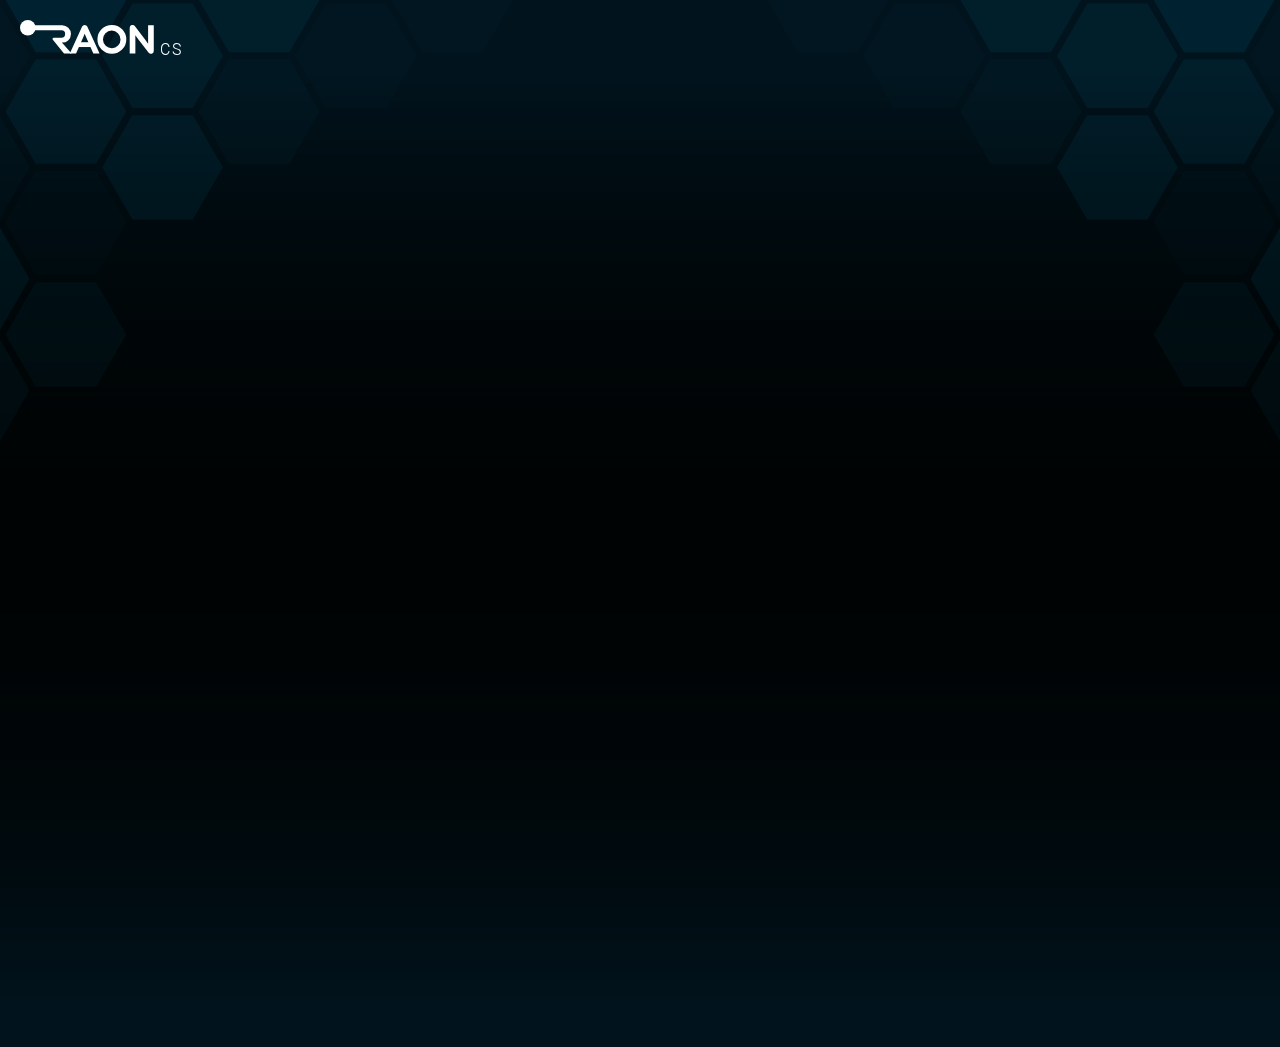
<file: index.html>
<!DOCTYPE html>
<html lang="en">
<link rel="icon" href="images/favicon.png">
<link rel="stylesheet" type="text/css" href="index.css">

<script src="config.js"></script>
<script src="influxDB.js"></script>
<script src="liveGraph.js"></script>

<script src="./script/moment.js"></script>
<script src="./script/chart.js@2.8.0"></script>
<script src="./script/chartjs-plugin-streaming.js"></script>

<body>
    <div style="margin:auto; position: relative; width:1920px; height:80px;">
        <div id="time-stamp"><span id="timestamp-date"></span><span id="timestamp-time"></span></div>
        <div id="raon-box">
            <svg>
                <circle class="raonLogo" cx="7.7854" cy="7.7854" r="7.7854" />
                <path class="raonLogo"
                    d="M275.5951,237.9206a14.4381,14.4381,0,1,0,14.2967,14.4365A14.3676,14.3676,0,0,0,275.5951,237.9206Zm0,23.2125a8.78,8.78,0,1,1,8.4931-8.776A8.6381,8.6381,0,0,1,275.5951,261.1331Z"
                    transform="translate(-183.5864 -232.9662)" />
                <rect class="raonLogo" x="56.9286" y="22.2218" width="14.5315" height="4.8127" />
                <path class="raonLogo"
                    d="M248.2542,246.69l-1.1207,2.8376-7.4978,16.9841h-6.2232l12.2847-26.9313a2.8321,2.8321,0,0,1,5.1564,0l12.2848,26.9313h-6.223l-7.498-16.9841-1.1208-2.8376Z"
                    transform="translate(-183.5864 -232.9662)" />
                <path class="raonLogo"
                    d="M298.3774,239.0425a2.8313,2.8313,0,0,0-5.0884,1.7091v25.76h5.6621V252.357l-.0282-4.2446h.0282l3.0654,4.2446,10.2483,13.3162a2.831,2.831,0,0,0,5.0882-1.7089v-25.76h-5.6621V252.357l.0282,4.2465h-.0282l-3.0654-4.2465Z"
                    transform="translate(-183.5864 -232.9662)" />
                <path class="raonLogo"
                    d="M222.4547,252.1667l5.0127,5.4524,7.65,8.8929h-7.5081l-11.1726-13.7666a1.2554,1.2554,0,0,1-.293-.8124,1.2734,1.2734,0,0,1,1.2739-1.2731h7.6439a3.68,3.68,0,1,0,0-7.36H191.3717a2.5479,2.5479,0,0,1,0-5.0957h34.2555a8.8478,8.8478,0,0,1,8.9178,8.7761,8.6837,8.6837,0,0,1-2.8308,6.4122,8.7967,8.7967,0,0,1-6.2992,2.15"
                    transform="translate(-183.5864 -232.9662)" />
            </svg>
        </div>
        <div id="accelerator-control">CS</div>

        <div id="system-info"></div>
        <div id="system-uptime"></div>
    </div>

    <div id="grid-container">
        <!-- CPU -->
        <div class="gridItem">
            <svg id="cpu-edgeBox" width="402" height="502" style="position: absolute; top:-1px; left:-1px;">
                <polyline class="boxEdgeStyle" points="10.5 0.5 0.5 0.5 0.5 10.5" />
                <polyline class="boxEdgeStyle" points="401.5 10.5 401.5 0.5 391.5 0.5" />
                <polyline class="boxEdgeStyle" points="391.5 501.5 401.5 501.5 401.5 491.5" />
                <polyline class="boxEdgeStyle" points="0.5 491.5 0.5 501.5 10.5 501.5" />
            </svg>
            <p class="gridItemTitle">CPU</p>
            <div id="cpu-value" class="doughnutChartText">0</div>
            <div id="cpu-core" class="doughnutChartTextUnder">0Core</div>

            <div class="doughnutContain">
                <svg width="200" height="200" style="fill:none">
                    <circle class="doughnutBackground" cx="93.5" cy="93.5" r="93" />
                    <circle class="doughnutChart" id="cpu-chart" cx="93.5" cy="93.5" r="93"
                        style="--doughuntColor:#00ace6;" />
                </svg>
            </div>

            <div class="liveChartContain">
                <canvas id="cpu-graph" style="width:400px; height:200px"></canvas>
            </div>
        </div>

        <!-- Memory -->
        <div class="gridItem">
            <svg id="memory-edgeBox" width="402" height="502" style="position: absolute; top:-1px; left:-1px;">
                <polyline class="boxEdgeStyle" points="10.5 0.5 0.5 0.5 0.5 10.5" />
                <polyline class="boxEdgeStyle" points="401.5 10.5 401.5 0.5 391.5 0.5" />
                <polyline class="boxEdgeStyle" points="391.5 501.5 401.5 501.5 401.5 491.5" />
                <polyline class="boxEdgeStyle" points="0.5 491.5 0.5 501.5 10.5 501.5" />
            </svg>
            <p class="gridItemTitle">Memory</p>
            <div id="memory-value" class="doughnutChartText">0</div>
            <div id="memory-total" class="doughnutChartTextUnder">0</div>

            <div class="doughnutContain">
                <svg width="200" height="200" style="fill:none">
                    <circle class="doughnutBackground" cx="93.5" cy="93.5" r="93" />
                    <circle class="doughnutChart" id="memory-chart" cx="93.5" cy="93.5" r="93"
                        style="--doughuntColor:#E4007F;" />
                </svg>
            </div>

            <div class="liveChartContain">
                <canvas id="memory-graph" style="width:400px; height:200px"></canvas>
            </div>
        </div>

        <!-- Disk -->
        <div class="gridItem">
            <svg id="disk-edgeBox" width="402" height="502" style="position: absolute; top:-1px; left:-1px;">
                <polyline class="boxEdgeStyle" points="10.5 0.5 0.5 0.5 0.5 10.5" />
                <polyline class="boxEdgeStyle" points="401.5 10.5 401.5 0.5 391.5 0.5" />
                <polyline class="boxEdgeStyle" points="391.5 501.5 401.5 501.5 401.5 491.5" />
                <polyline class="boxEdgeStyle" points="0.5 491.5 0.5 501.5 10.5 501.5" />
            </svg>
            <p class="gridItemTitle">Disk</p>
            <div id="disk-value" class="doughnutChartText">0</div>
            <div id="disk-total" class="doughnutChartTextUnder">0</div>

            <div class="doughnutContain">
                <svg width="200" height="200" style="fill:none">
                    <circle class="doughnutBackground" cx="93.5" cy="93.5" r="93" />
                    <circle class="doughnutChart" id="disk-chart" cx="93.5" cy="93.5" r="93"
                        style="--doughuntColor:#13AE67;" />
                </svg>
            </div>

            <div class="liveChartContain">
                <canvas id="disk-graph" style="width:400px; height:200px"></canvas>
            </div>
        </div>

        <!-- Network -->
        <div class="gridItem">
            <svg id="network-edgeBox" width="402" height="302" style="position: absolute; top:-1px; left:-1px;">
                <polyline class="boxEdgeStyle" points="10.5 0.5 0.5 0.5 0.5 10.5" />
                <polyline class="boxEdgeStyle" points="401.5 10.5 401.5 0.5 391.5 0.5" />
                <polyline class="boxEdgeStyle" points="391.5 301.5 401.5 301.5 401.5 291.5" />
                <polyline class="boxEdgeStyle" points="0.5 291.5 0.5 301.5 10.5 301.5" />
            </svg>
            <p class="gridItemTitle">Network</p>
            <svg id="send-arrow">
                <line class="st0" x1="10" y1="32" x2="10" y2="14.4"
                    style="fill:none; stroke:rgb(153, 102, 255); stroke-width:5px;" />
                <polygon points="20,17.3 10,0 0,17.3" style="fill:rgb(153, 102, 255)" />
            </svg>
            <svg id="receive-arrow">
                <line class="st0" x1="10" y1="0" x2="10" y2="17.6"
                    style="fill:none; stroke:rgb(255, 205, 86); stroke-width:5px;" />
                <polygon points="0,14.7 10,32 20,14.7" style="fill:rgb(255, 205, 86)" />
            </svg>

            <div id="network-send-value">0</div>
            <div id="network-receive-value">0</div>
        </div>

        <!-- Network Graph -->
        <div class="gridItem" style="grid-column: 2/4;">
            <svg id="network-graph-edgeBox" width="822" height="302" style="position: absolute; top:-1px; left:-1px;">
                <polyline class="boxEdgeStyle" points="10.5 0.5 0.5 0.5 0.5 10.5" />
                <polyline class="boxEdgeStyle" points="821.5 10.5 821.5 0.5 811.5 0.5" />
                <polyline class="boxEdgeStyle" points="811.5 301.5 821.5 301.5 821.5 291.5" />
                <polyline class="boxEdgeStyle" points="0.5 291.5 0.5 301.5 10.5 301.5" />
            </svg>
            <div class="networkChartContain">
                <canvas id="network-graph" style="width: 820px; height: 300px;"></canvas>
            </div>
        </div>
    </div>
</body>

<script>
    var systemIntervalId;
    var cpuIntervalId;
    var memroyIntervalId;
    var diskIntervalId;
    var networkIntervalId;
    var documentHidden = false;

    let serverAddr = SERVER_ADDR;
    let timestampURL = serverAddr + '/timestamp';

    // setInterval(function () {

    //     var xhttp = new XMLHttpRequest();
    //     xhttp.onreadystatechange = function () {
    //         if (this.readyState == 4 && this.status == 200) {

    //             let date = new Date(this.responseText);
    
    //             document.getElementById('timestamp-date').innerText = date.toLocaleDateString('en-CA');
    //             document.getElementById('timestamp-time').innerText = ' ' + date.toLocaleTimeString('en-GB');
    //         }
    //     };

    //     xhttp.open('GET', timestampURL, true);
    //     xhttp.send();

    // }, 1000);

    window.onload = function () {

        document.getElementById('system-info').innerText = SERVER_NAME + ' ' + SERVICE_NAME;

        var cpuChartID = document.getElementById('cpu-chart');
        cpuChartID.style.strokeDashoffset = '585';

        var memoryChartID = document.getElementById('memory-chart');
        memoryChartID.style.strokeDashoffset = '585';

        var memoryChartID = document.getElementById('disk-chart');
        memoryChartID.style.strokeDashoffset = '585';

        monitoringSystem();
        monitoringCPU();
        monitoringMemory();
        monitoringDisk();
        monitoringNetwork();

        var cpuGraphContect = document.getElementById('cpu-graph').getContext('2d');
        window.cpuGraph = new Chart(cpuGraphContect, cpuChartConfig);

        var memoryGraphContect = document.getElementById('memory-graph').getContext('2d');
        window.memoryGraph = new Chart(memoryGraphContect, memoryChartConfig);

        var diskGraphContect = document.getElementById('disk-graph').getContext('2d');
        window.diskGraph = new Chart(diskGraphContect, diskChartConfig);

        var networkGraphContect = document.getElementById('network-graph').getContext('2d');
        window.networkGraph = new Chart(networkGraphContect, networkChartConfig);

        systemIntervalId = setInterval(monitoringSystem, 60000);
        cpuIntervalId = setInterval(monitoringCPU, 5000);
        memroyIntervalId = setInterval(monitoringMemory, 10000);
        diskIntervalId = setInterval(monitoringDisk, 60000);
        networkIntervalId = setInterval(monitoringNetwork, 5000);
    }

    document.addEventListener('visibilitychange', function () {
        if (document.hidden) {
            documentHidden = true;
            console.log('hide');
        } else {
            documentHidden = false;
            console.log('view');
        }
    });
</script>

</html>
</file>
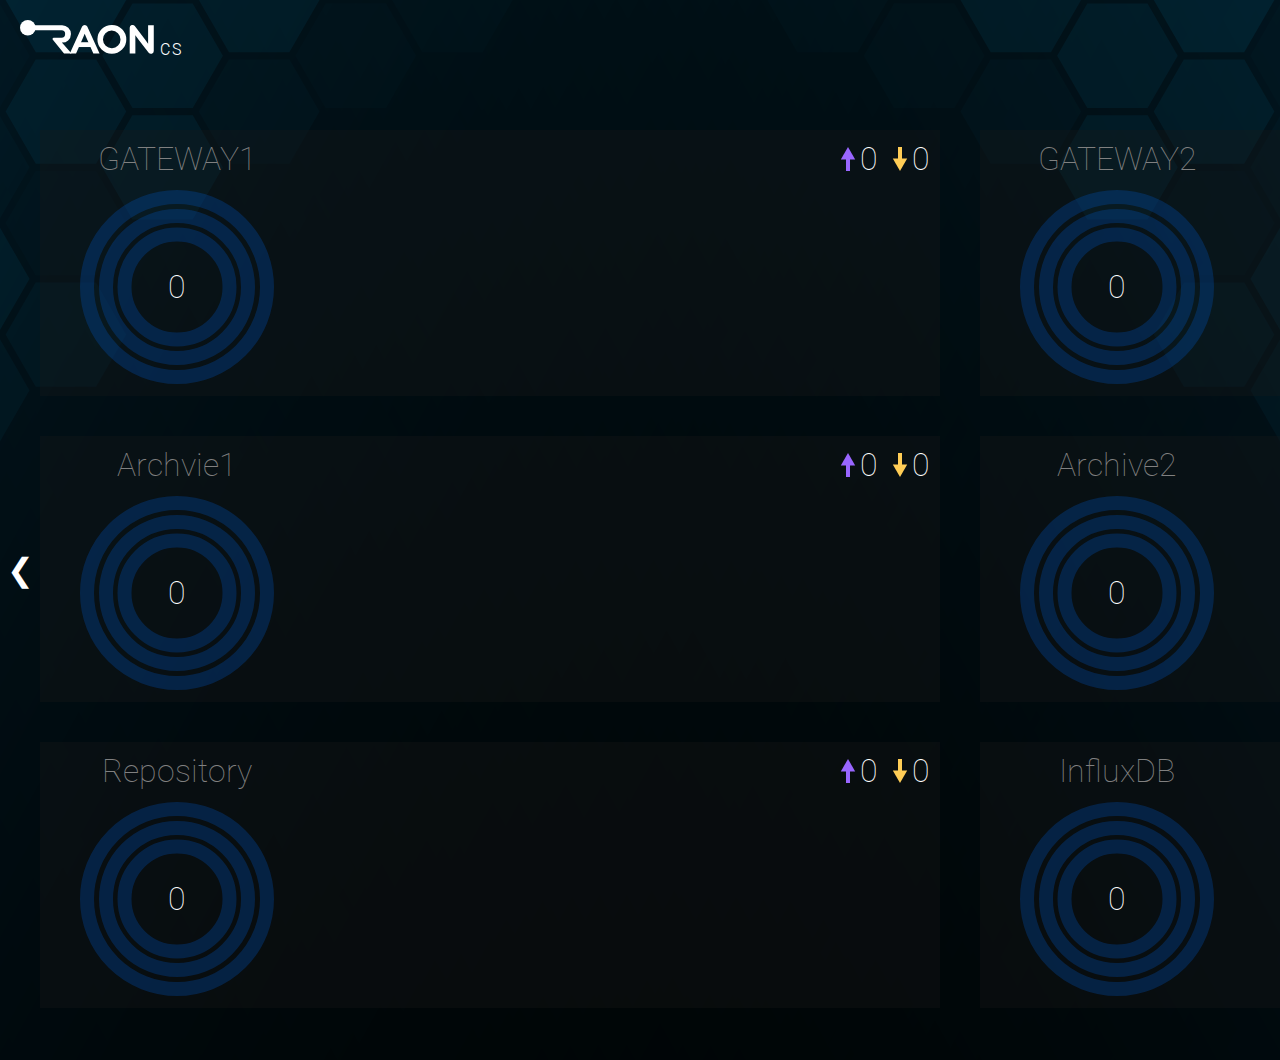
<file: integrated_web/index.html>
<!DOCTYPE html>
<html lang="en">
<link rel="icon" href="images/favicon.png">
<link rel="stylesheet" type="text/css" href="index.css">

<script src="config.js"></script>
<script src="page.js"></script>
<script src="influxDB.js"></script>
<script src="liveGraph.js"></script>

<script src="./script/moment.js"></script>
<script src="./script/chart.js@2.8.0"></script>
<script src="./script/chartjs-plugin-streaming.js"></script>

<body>
    <div style="margin:auto; position: relative; width:1920px; height:80px;">
        <div id="time-stamp"><span id="timestamp-date"></span><span id="timestamp-time"></span></div>
        <div id="raon-box">
            <svg>
                <circle class="raonLogo" cx="7.7854" cy="7.7854" r="7.7854" />
                <path class="raonLogo"
                    d="M275.5951,237.9206a14.4381,14.4381,0,1,0,14.2967,14.4365A14.3676,14.3676,0,0,0,275.5951,237.9206Zm0,23.2125a8.78,8.78,0,1,1,8.4931-8.776A8.6381,8.6381,0,0,1,275.5951,261.1331Z"
                    transform="translate(-183.5864 -232.9662)" />
                <rect class="raonLogo" x="56.9286" y="22.2218" width="14.5315" height="4.8127" />
                <path class="raonLogo"
                    d="M248.2542,246.69l-1.1207,2.8376-7.4978,16.9841h-6.2232l12.2847-26.9313a2.8321,2.8321,0,0,1,5.1564,0l12.2848,26.9313h-6.223l-7.498-16.9841-1.1208-2.8376Z"
                    transform="translate(-183.5864 -232.9662)" />
                <path class="raonLogo"
                    d="M298.3774,239.0425a2.8313,2.8313,0,0,0-5.0884,1.7091v25.76h5.6621V252.357l-.0282-4.2446h.0282l3.0654,4.2446,10.2483,13.3162a2.831,2.831,0,0,0,5.0882-1.7089v-25.76h-5.6621V252.357l.0282,4.2465h-.0282l-3.0654-4.2465Z"
                    transform="translate(-183.5864 -232.9662)" />
                <path class="raonLogo"
                    d="M222.4547,252.1667l5.0127,5.4524,7.65,8.8929h-7.5081l-11.1726-13.7666a1.2554,1.2554,0,0,1-.293-.8124,1.2734,1.2734,0,0,1,1.2739-1.2731h7.6439a3.68,3.68,0,1,0,0-7.36H191.3717a2.5479,2.5479,0,0,1,0-5.0957h34.2555a8.8478,8.8478,0,0,1,8.9178,8.7761,8.6837,8.6837,0,0,1-2.8308,6.4122,8.7967,8.7967,0,0,1-6.2992,2.15"
                    transform="translate(-183.5864 -232.9662)" />
            </svg>
        </div>
        <div id="accelerator-control">CS</div>
    </div>


    <div class="body-box">
        <button class="slide-button" onclick="changePage(-1)">&#10094;</button>

        <div class="slide-box">
            <!-- Page 1 -->
            <div class="slide-page" style="display: block;">
                <div class="slide-page-title"></div>
                <div class="gridContainer">
                </div>
            </div>
            <!-- Page 2 -->
            <div class="slide-page" style="display: none;">
                <div class="slide-page-title"></div>
                <div class="gridContainer">
                </div>
            </div>
        </div>

        <button class="slide-button" onclick="changePage(1)">&#10095;</button>

    </div>
</body>

<script>
    window.onload = function () {

        // addMonitoring('System Name', 'Buck Name')
        // Page 1 
        addMonitoring('GATEWAY1', 'SCL3_GATEWAY1');
        addMonitoring('GATEWAY2', 'SCL3_GATEWAY2');
        addMonitoring('Archvie1', 'AA1');
        addMonitoring('Archive2', 'AA2');
        addMonitoring('Repository', 'REPOSITORY');
        addMonitoring('InfluxDB', 'SWITCH');

        // Page 2
        addMonitoring('Backup1', 'CTRL_BACKUP1');
        addMonitoring('Backup2', 'CTRL_BACKUP2');
        addMonitoring('NAS', 'OPERATOR_NAS');

    }
    document.addEventListener('visibilitychange', function () {
        if (document.hidden) {
            documentHidden = true;
            console.log('hide');
        } else {
            documentHidden = false;
            console.log('view');
        }
    });
</script>

</html>
</file>
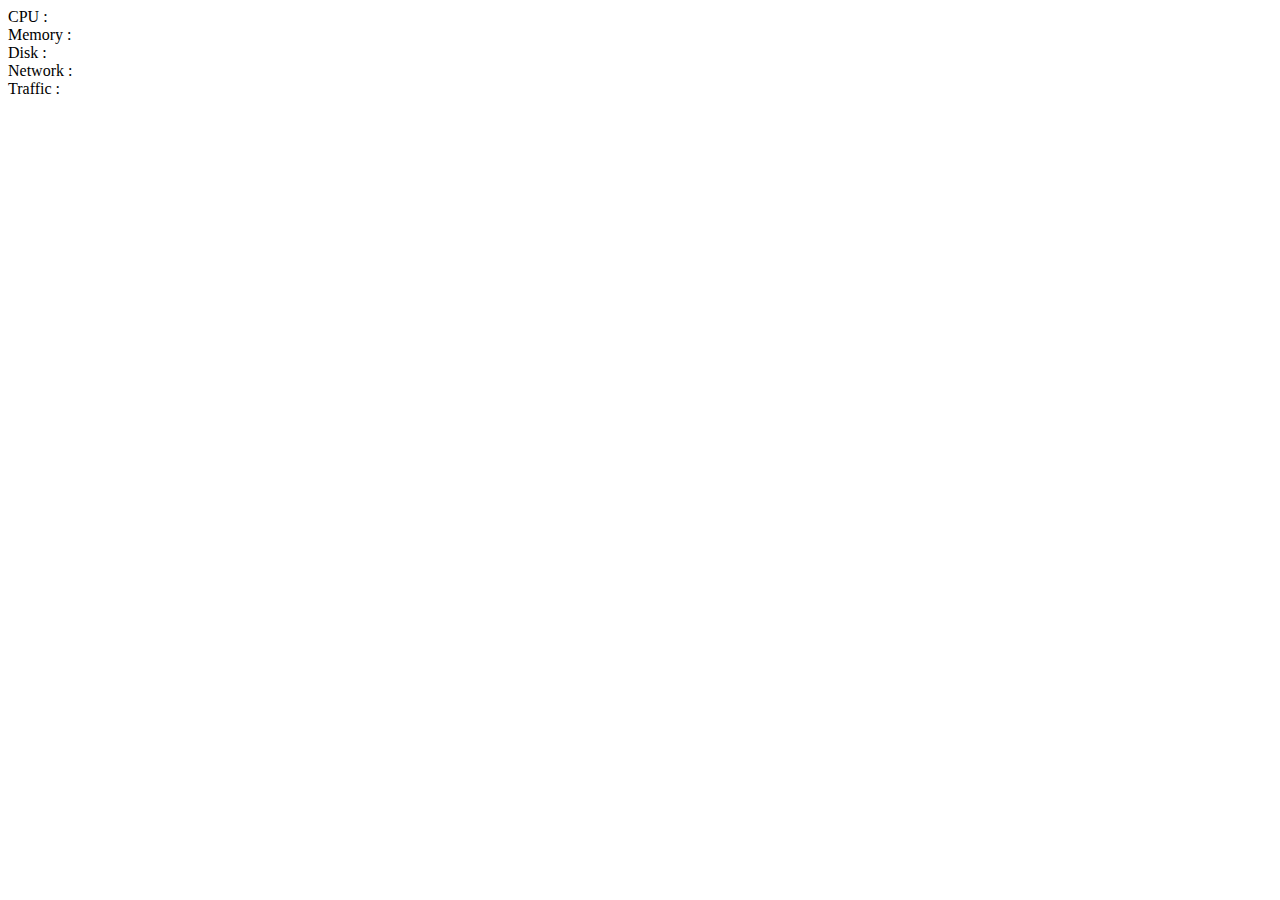
<file: test/index.html>
<!DOCTYPE html>
<html>
<div>CPU : <span id="cpu"></span></div>
<div>Memory : <span id="memory"></span></div>
<div>Disk : <span id="disk"></span></div>
<div>Network : <span id="network"></span></div>
<div>Traffic : <span id="traffic"></span></div>


<body>

</body>
<script>
    var influxDBToken = "6dXJhSSVJ-uQWlZ9qhsza_jW52IS5qe7s_BIxQqAw99FuqWOeR5lPJ4mjnIfgMxLfLGVVq69uH6_KU1EHzKsWw=="; //RAON
    // var influxDBToken = "6UyxcltMVociLrcCamGD1XzbfoQ5OSV4xjIU2waBfLM7fkfj6kRN0lNWIfgGl7PhXU5TfY33RvjgS0LaCWdfog=="; //HOME

    var date = new Date();
    var timezone = "+00:00";
    var isoTime = date.toISOString().replace('Z', timezone);

    var cpuQuery = 'from(bucket: "control") \
    |> range(start: -1m) \
    |> filter(fn: (r) => r["_measurement"] == "cpu") \
    |> filter(fn: (r) => r["_field"] == "usage_system" or r["_field"] == "usage_user") \
    |> filter(fn: (r) => r["cpu"] == "cpu-total") \
    |> last()';

    var memoryQuery = 'from(bucket: "control") \
    |> range(start: -1m) \
    |> filter(fn: (r) => r["_measurement"] == "mem") \
    |> filter(fn: (r) => r["_field"] == "used" or r["_field"] == "used_percent" or r["_field"] == "total") \
    |> last()';

    var diskQuery = 'from(bucket: "control") \
    |> range(start: -1m) \
    |> filter(fn: (r) => r["_measurement"] == "disk") \
    |> filter(fn: (r) => r["_field"] == "used_percent" or r["_field"] == "used" or r["_field"] == "total" ) \
    |> last()';

    var networkQuery = 'from(bucket: "control") \
    |> range(start: -10s) \
    |> filter(fn: (r) => r["_measurement"] == "net") \
    |> filter(fn: (r) => r["_field"] == "bytes_recv" or r["_field"] == "bytes_sent") \
    |> last()';

    var test = 'from(bucket: "control") \
    |> range(start: -10s) \
    |> filter(fn: (r) => r["_measurement"] == "net") \
    |> filter(fn: (r) => r["_field"] == "bytes_recv" or r["_field"] == "bytes_sent")';

    var queryData = {
        "cpu":
        {
            "dialect": {
                "annotations": [
                    "group"
                ],
                "commentPrefix": "#",
                "dateTimeFormat": "RFC3339",
                "delimiter": ",",
                "header": true
            },
            "now": isoTime,
            "params": {},
            "query": cpuQuery,
            "type": "flux"
        },
        "memory":
        {
            "dialect": {
                "annotations": [
                    "group"
                ],
                "commentPrefix": "#",
                "dateTimeFormat": "RFC3339",
                "delimiter": ",",
                "header": true
            },
            "now": isoTime,
            "params": {},
            "query": memoryQuery,
            "type": "flux"
        },
        "disk":
        {
            "dialect": {
                "annotations": [
                    "group"
                ],
                "commentPrefix": "#",
                "dateTimeFormat": "RFC3339",
                "delimiter": ",",
                "header": true
            },
            "now": isoTime,
            "params": {},
            "query": diskQuery,
            "type": "flux"
        },
        "network":
        {
            "dialect": {
                "annotations": [
                    "group"
                ],
                "commentPrefix": "#",
                "dateTimeFormat": "RFC3339",
                "delimiter": ",",
                "header": true
            },
            "now": isoTime,
            "params": {},
            "query": networkQuery,
            "type": "flux"
        }
    };

    setInterval(monitoringCPU, 2000);
    setInterval(monitoringMemory, 5000);
    setInterval(monitoringDisk, 5000);
    setInterval(monitoringNetwork, 1000);

    function monitoringCPU() {
        var xhttp = new XMLHttpRequest();
        xhttp.onreadystatechange = function () {
            if (this.readyState == 4 && this.status == 200) {

                // var jsonValue = JSON.parse(this.responseText);
                // console.log(this.responseText);
                var data = this.responseText.split(",");
                // console.log(dataArray);
                var cpuTotalPercent = parseFloat(data[26]) + parseFloat(data[36]);
                // console.log(cpuTotalPercent);
                document.getElementById('cpu').innerText = cpuTotalPercent.toFixed(1) + '%';
            }
        };

        xhttp.open('POST', 'http://192.168.60.123:8086/api/v2/query?org=raon', true);

        xhttp.setRequestHeader('Content-Type', 'application/json');
        xhttp.setRequestHeader("Authorization", "Token " + influxDBToken)
        xhttp.send(JSON.stringify(queryData.cpu));
        // xhttp.send(createBucket);
        let date = new Date();
        let isoTime = date.toISOString().replace('Z', timezone);
        queryData.cpu.now = isoTime;
    }

    function monitoringMemory() {
        var xhttp = new XMLHttpRequest();
        xhttp.onreadystatechange = function () {
            if (this.readyState == 4 && this.status == 200) {

                let data = this.responseText.split(",");
                
                let total = parseInt(data[24]);
                let used = parseInt(data[33]);
                let percent = parseFloat(data[60]);

                let unitDataTotal = changeUnit(total);
                let unitDataUsed = changeUnit(used);

                document.getElementById('memory').innerText = unitDataTotal.value.toFixed(1) + unitDataTotal.unit + ',' + unitDataUsed.value.toFixed(1) + unitDataUsed.unit + ',' + percent.toFixed(1) + '%';
            }

        };

        xhttp.open('POST', 'http://192.168.60.123:8086/api/v2/query?org=raon', true);

        xhttp.setRequestHeader('Content-Type', 'application/json');
        xhttp.setRequestHeader("Authorization", "Token " + influxDBToken)
        xhttp.send(JSON.stringify(queryData.memory));
        // xhttp.send(createBucket);
        let date = new Date();
        let isoTime = date.toISOString().replace('Z', timezone);
        queryData.memory.now = isoTime;
    }

    function monitoringDisk() {
        var xhttp = new XMLHttpRequest();
        xhttp.onreadystatechange = function () {
            if (this.readyState == 4 && this.status == 200) {

                let data = this.responseText.split(",");
                let total = parseInt(data[32]);
                let used = parseInt(data[45]);
                let percent = parseFloat(data[84]);

                let unitDataTotal = changeUnit(total);
                let unitDataUsed = changeUnit(used);

                document.getElementById('disk').innerText = unitDataTotal.value.toFixed(1) + unitDataTotal.unit + ',' + unitDataUsed.value.toFixed(1) + unitDataUsed.unit + ',' + percent.toFixed(1) + '%';
            }
        };

        xhttp.open('POST', 'http://192.168.60.123:8086/api/v2/query?org=raon', true);

        xhttp.setRequestHeader('Content-Type', 'application/json');
        xhttp.setRequestHeader("Authorization", "Token " + influxDBToken)
        xhttp.send(JSON.stringify(queryData.disk));
        // xhttp.send(createBucket);
        let date = new Date();
        let isoTime = date.toISOString().replace('Z', timezone);
        queryData.disk.now = isoTime;
    }

    var beforeReceiveData = 0;
    var beforeSendData = 0;

    function monitoringNetwork() {
        var xhttp = new XMLHttpRequest();
        xhttp.onreadystatechange = function () {
            if (this.readyState == 4 && this.status == 200) {

                let data = this.responseText.split(",");
                let receive = parseInt(data[26]);
                let send = parseInt(data[36]);

                let unitReceiveData = changeUnit(receive);
                let unitSendData = changeUnit(send);

                document.getElementById('network').innerText = unitReceiveData.value.toFixed(1) + unitReceiveData.unit + ',' + unitSendData.value.toFixed(1) + unitSendData.unit;

                let trafficReceive = receive - beforeReceiveData;
                let trafficSend = send - beforeSendData;

                let unitTrafficReceive = changeUnit(trafficReceive);
                let unitTrafficSend = changeUnit(trafficSend);

                document.getElementById('traffic').innerText = unitTrafficReceive.value.toFixed(1) + unitTrafficReceive.unit + '/s' + ',' + unitTrafficSend.value.toFixed(1) + unitTrafficSend.unit + '/s';

                beforeReceiveData = receive;
                beforeSendData = send;

            }
        };

        xhttp.open('POST', 'http://192.168.60.123:8086/api/v2/query?org=raon', true);

        xhttp.setRequestHeader('Content-Type', 'application/json');
        xhttp.setRequestHeader("Authorization", "Token " + influxDBToken) // RAON
        // xhttp.setRequestHeader("Authorization", "Token 6UyxcltMVociLrcCamGD1XzbfoQ5OSV4xjIU2waBfLM7fkfj6kRN0lNWIfgGl7PhXU5TfY33RvjgS0LaCWdfog==") // HOME
        xhttp.send(JSON.stringify(queryData.network));
        // xhttp.send(createBucket);
        let date = new Date();
        let isoTime = date.toISOString().replace('Z', timezone);
        queryData.network.now = isoTime;
    }

    // var testval = changeUnit(1234567891);
    // console.log(testval);

    function changeUnit(byteValue) {
        const KByte = 1000;
        const MByte = KByte * 1000;
        const GByte = MByte * 1000;
        const TByte = GByte * 1000;
        const PByte = TByte * 1000;

        let calValue = 0;
        let calUnit = 'B';

        if (byteValue / KByte < 1) {
            calValue = byteValue;
            calUnit = 'B';
        }
        else if (byteValue / MByte < 1) {
            calValue = byteValue / KByte;
            calUnit = 'KB';
        }
        else if (byteValue / GByte < 1) {
            calValue = byteValue / MByte;
            calUnit = 'MB';
        }
        else if (byteValue / TByte < 1) {
            calValue = byteValue / GByte;
            calUnit = 'GB';
        }
        else if (byteValue / PByte < 1) {
            calValue = byteValue / TByte;
            calUnit = 'TB';
        }
        else {
            calValue = byteValue / PByte;
            calUnit = 'PB';
        }

        return { value: calValue, unit: calUnit }
    }
</script>

</html>
</file>
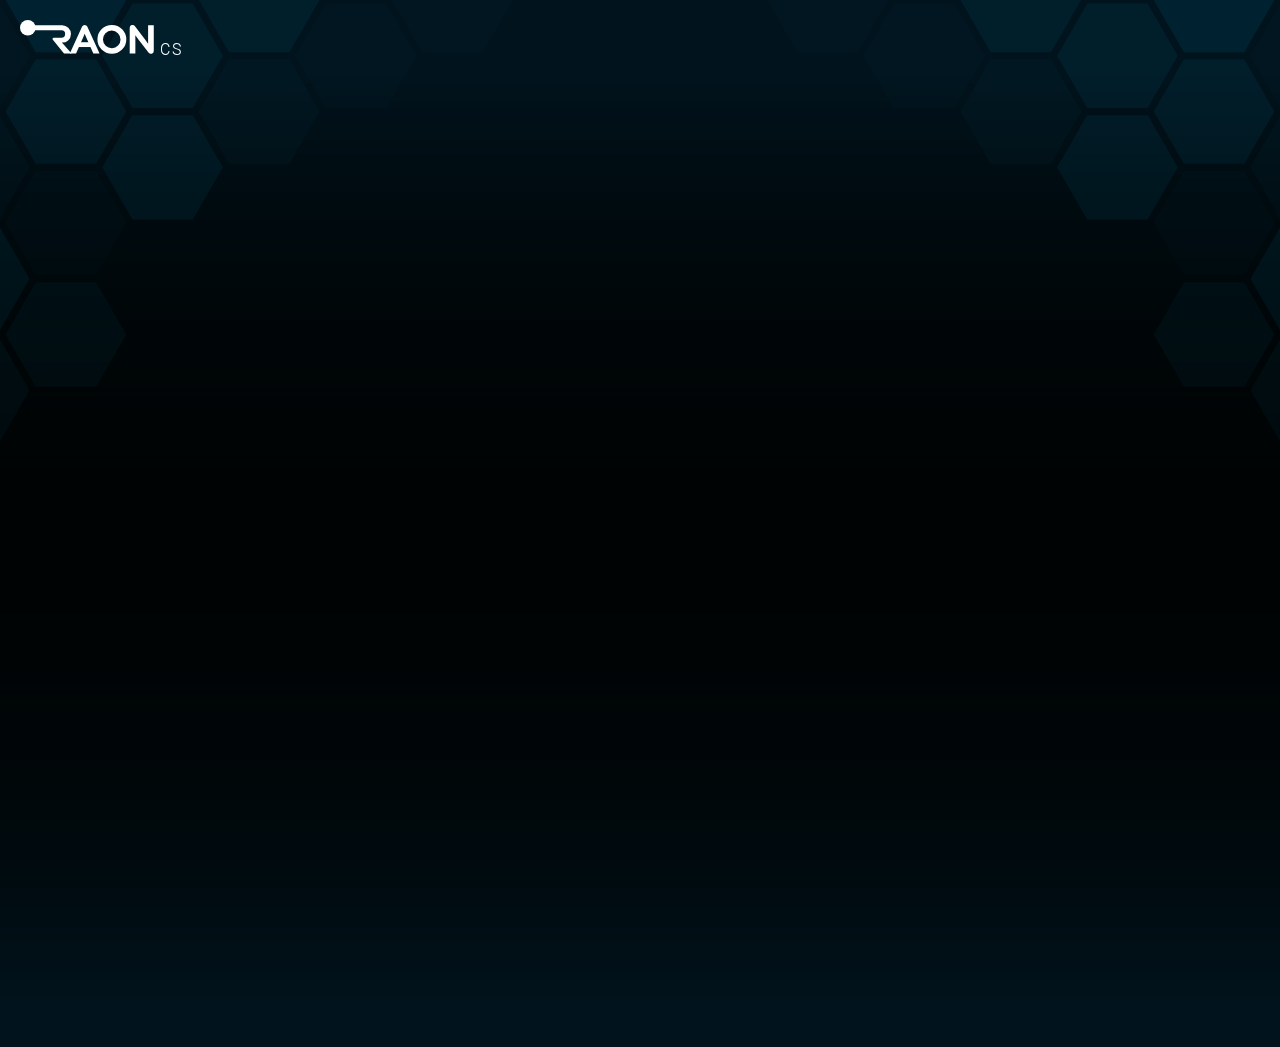
<file: rsmonitor_0.0.1-1_all/etc/rsmonitor/index.html>
<!DOCTYPE html>
<html lang="en">
<link rel="icon" href="images/favicon.png">
<link rel="stylesheet" type="text/css" href="index.css">

<script src="config.js"></script>
<script src="influxDB.js"></script>
<script src="liveGraph.js"></script>

<script src="./script/moment.js"></script>
<script src="./script/chart.js@2.8.0"></script>
<script src="./script/chartjs-plugin-streaming.js"></script>

<body>
    <div style="margin:auto; position: relative; width:1920px; height:80px;">
        <div id="time-stamp"><span id="timestamp-date"></span><span id="timestamp-time"></span></div>
        <div id="raon-box">
            <svg>
                <circle class="raonLogo" cx="7.7854" cy="7.7854" r="7.7854" />
                <path class="raonLogo"
                    d="M275.5951,237.9206a14.4381,14.4381,0,1,0,14.2967,14.4365A14.3676,14.3676,0,0,0,275.5951,237.9206Zm0,23.2125a8.78,8.78,0,1,1,8.4931-8.776A8.6381,8.6381,0,0,1,275.5951,261.1331Z"
                    transform="translate(-183.5864 -232.9662)" />
                <rect class="raonLogo" x="56.9286" y="22.2218" width="14.5315" height="4.8127" />
                <path class="raonLogo"
                    d="M248.2542,246.69l-1.1207,2.8376-7.4978,16.9841h-6.2232l12.2847-26.9313a2.8321,2.8321,0,0,1,5.1564,0l12.2848,26.9313h-6.223l-7.498-16.9841-1.1208-2.8376Z"
                    transform="translate(-183.5864 -232.9662)" />
                <path class="raonLogo"
                    d="M298.3774,239.0425a2.8313,2.8313,0,0,0-5.0884,1.7091v25.76h5.6621V252.357l-.0282-4.2446h.0282l3.0654,4.2446,10.2483,13.3162a2.831,2.831,0,0,0,5.0882-1.7089v-25.76h-5.6621V252.357l.0282,4.2465h-.0282l-3.0654-4.2465Z"
                    transform="translate(-183.5864 -232.9662)" />
                <path class="raonLogo"
                    d="M222.4547,252.1667l5.0127,5.4524,7.65,8.8929h-7.5081l-11.1726-13.7666a1.2554,1.2554,0,0,1-.293-.8124,1.2734,1.2734,0,0,1,1.2739-1.2731h7.6439a3.68,3.68,0,1,0,0-7.36H191.3717a2.5479,2.5479,0,0,1,0-5.0957h34.2555a8.8478,8.8478,0,0,1,8.9178,8.7761,8.6837,8.6837,0,0,1-2.8308,6.4122,8.7967,8.7967,0,0,1-6.2992,2.15"
                    transform="translate(-183.5864 -232.9662)" />
            </svg>
        </div>
        <div id="accelerator-control">CS</div>

        <div id="system-info"></div>
        <div id="system-uptime"></div>
    </div>

    <div id="grid-container">
        <!-- CPU -->
        <div class="gridItem">
            <svg id="cpu-edgeBox" width="402" height="502" style="position: absolute; top:-1px; left:-1px;">
                <polyline class="boxEdgeStyle" points="10.5 0.5 0.5 0.5 0.5 10.5" />
                <polyline class="boxEdgeStyle" points="401.5 10.5 401.5 0.5 391.5 0.5" />
                <polyline class="boxEdgeStyle" points="391.5 501.5 401.5 501.5 401.5 491.5" />
                <polyline class="boxEdgeStyle" points="0.5 491.5 0.5 501.5 10.5 501.5" />
            </svg>
            <p class="gridItemTitle">CPU</p>
            <div id="cpu-value" class="doughnutChartText">0</div>
            <div id="cpu-core" class="doughnutChartTextUnder">0Core</div>

            <div class="doughnutContain">
                <svg width="200" height="200" style="fill:none">
                    <circle class="doughnutBackground" cx="93.5" cy="93.5" r="93" />
                    <circle class="doughnutChart" id="cpu-chart" cx="93.5" cy="93.5" r="93"
                        style="--doughuntColor:#00ace6;" />
                </svg>
            </div>

            <div class="liveChartContain">
                <canvas id="cpu-graph" style="width:400px; height:200px"></canvas>
            </div>
        </div>

        <!-- Memory -->
        <div class="gridItem">
            <svg id="memory-edgeBox" width="402" height="502" style="position: absolute; top:-1px; left:-1px;">
                <polyline class="boxEdgeStyle" points="10.5 0.5 0.5 0.5 0.5 10.5" />
                <polyline class="boxEdgeStyle" points="401.5 10.5 401.5 0.5 391.5 0.5" />
                <polyline class="boxEdgeStyle" points="391.5 501.5 401.5 501.5 401.5 491.5" />
                <polyline class="boxEdgeStyle" points="0.5 491.5 0.5 501.5 10.5 501.5" />
            </svg>
            <p class="gridItemTitle">Memory</p>
            <div id="memory-value" class="doughnutChartText">0</div>
            <div id="memory-total" class="doughnutChartTextUnder">0</div>

            <div class="doughnutContain">
                <svg width="200" height="200" style="fill:none">
                    <circle class="doughnutBackground" cx="93.5" cy="93.5" r="93" />
                    <circle class="doughnutChart" id="memory-chart" cx="93.5" cy="93.5" r="93"
                        style="--doughuntColor:#E4007F;" />
                </svg>
            </div>

            <div class="liveChartContain">
                <canvas id="memory-graph" style="width:400px; height:200px"></canvas>
            </div>
        </div>

        <!-- Disk -->
        <div class="gridItem">
            <svg id="disk-edgeBox" width="402" height="502" style="position: absolute; top:-1px; left:-1px;">
                <polyline class="boxEdgeStyle" points="10.5 0.5 0.5 0.5 0.5 10.5" />
                <polyline class="boxEdgeStyle" points="401.5 10.5 401.5 0.5 391.5 0.5" />
                <polyline class="boxEdgeStyle" points="391.5 501.5 401.5 501.5 401.5 491.5" />
                <polyline class="boxEdgeStyle" points="0.5 491.5 0.5 501.5 10.5 501.5" />
            </svg>
            <p class="gridItemTitle">Disk</p>
            <div id="disk-value" class="doughnutChartText">0</div>
            <div id="disk-total" class="doughnutChartTextUnder">0</div>

            <div class="doughnutContain">
                <svg width="200" height="200" style="fill:none">
                    <circle class="doughnutBackground" cx="93.5" cy="93.5" r="93" />
                    <circle class="doughnutChart" id="disk-chart" cx="93.5" cy="93.5" r="93"
                        style="--doughuntColor:#13AE67;" />
                </svg>
            </div>

            <div class="liveChartContain">
                <canvas id="disk-graph" style="width:400px; height:200px"></canvas>
            </div>
        </div>

        <!-- Network -->
        <div class="gridItem">
            <svg id="network-edgeBox" width="402" height="302" style="position: absolute; top:-1px; left:-1px;">
                <polyline class="boxEdgeStyle" points="10.5 0.5 0.5 0.5 0.5 10.5" />
                <polyline class="boxEdgeStyle" points="401.5 10.5 401.5 0.5 391.5 0.5" />
                <polyline class="boxEdgeStyle" points="391.5 301.5 401.5 301.5 401.5 291.5" />
                <polyline class="boxEdgeStyle" points="0.5 291.5 0.5 301.5 10.5 301.5" />
            </svg>
            <p class="gridItemTitle">Network</p>
            <svg id="send-arrow">
                <line class="st0" x1="10" y1="32" x2="10" y2="14.4"
                    style="fill:none; stroke:rgb(153, 102, 255); stroke-width:5px;" />
                <polygon points="20,17.3 10,0 0,17.3" style="fill:rgb(153, 102, 255)" />
            </svg>
            <svg id="receive-arrow">
                <line class="st0" x1="10" y1="0" x2="10" y2="17.6"
                    style="fill:none; stroke:rgb(255, 205, 86); stroke-width:5px;" />
                <polygon points="0,14.7 10,32 20,14.7" style="fill:rgb(255, 205, 86)" />
            </svg>

            <div id="network-send-value">0</div>
            <div id="network-receive-value">0</div>
        </div>

        <!-- Network Graph -->
        <div class="gridItem" style="grid-column: 2/4;">
            <svg id="network-graph-edgeBox" width="822" height="302" style="position: absolute; top:-1px; left:-1px;">
                <polyline class="boxEdgeStyle" points="10.5 0.5 0.5 0.5 0.5 10.5" />
                <polyline class="boxEdgeStyle" points="821.5 10.5 821.5 0.5 811.5 0.5" />
                <polyline class="boxEdgeStyle" points="811.5 301.5 821.5 301.5 821.5 291.5" />
                <polyline class="boxEdgeStyle" points="0.5 291.5 0.5 301.5 10.5 301.5" />
            </svg>
            <div class="networkChartContain">
                <canvas id="network-graph" style="width: 820px; height: 300px;"></canvas>
            </div>
        </div>
    </div>
</body>

<script>
    var systemIntervalId;
    var cpuIntervalId;
    var memroyIntervalId;
    var diskIntervalId;
    var networkIntervalId;
    var documentHidden = false;

    let serverAddr = SERVER_ADDR;
    let timestampURL = serverAddr + '/timestamp';

    setInterval(function () {

        var xhttp = new XMLHttpRequest();
        xhttp.onreadystatechange = function () {
            if (this.readyState == 4 && this.status == 200) {

                let date = new Date(this.responseText);

                document.getElementById('timestamp-date').innerText = date.toLocaleDateString('en-CA');
                document.getElementById('timestamp-time').innerText = ' ' + date.toLocaleTimeString('en-GB');
            }
        };

        xhttp.open('GET', timestampURL, true);
        xhttp.send();

    }, 1000);

    window.onload = function () {
        document.getElementById('system-info').innerText = SERVER_NAME + ' ' + SERVICE_NAME;

        var cpuChartID = document.getElementById('cpu-chart');
        cpuChartID.style.strokeDashoffset = '585';

        var memoryChartID = document.getElementById('memory-chart');
        memoryChartID.style.strokeDashoffset = '585';

        var memoryChartID = document.getElementById('disk-chart');
        memoryChartID.style.strokeDashoffset = '585';

        monitoringSystem();
        monitoringCPU();
        monitoringMemory();
        monitoringDisk();
        monitoringNetwork();

        var cpuGraphContect = document.getElementById('cpu-graph').getContext('2d');
        window.cpuGraph = new Chart(cpuGraphContect, cpuChartConfig);

        var memoryGraphContect = document.getElementById('memory-graph').getContext('2d');
        window.memoryGraph = new Chart(memoryGraphContect, memoryChartConfig);

        var diskGraphContect = document.getElementById('disk-graph').getContext('2d');
        window.diskGraph = new Chart(diskGraphContect, diskChartConfig);

        var networkGraphContect = document.getElementById('network-graph').getContext('2d');
        window.networkGraph = new Chart(networkGraphContect, networkChartConfig);

        systemIntervalId = setInterval(monitoringSystem, 60000);
        cpuIntervalId = setInterval(monitoringCPU, 5000);
        memroyIntervalId = setInterval(monitoringMemory, 10000);
        diskIntervalId = setInterval(monitoringDisk, 60000);
        networkIntervalId = setInterval(monitoringNetwork, 5000);
    }

    document.addEventListener('visibilitychange', function () {
        if (document.hidden) {
            documentHidden = true;
            console.log('hide');
        } else {
            documentHidden = false;
            console.log('view');
        }
    });
</script>

</html>
</file>
<file: index.css>
:root {
    --background-image-top: 0px;
}

@font-face {
    font-family: "Roboto-Thin";
    src: url(fonts/Roboto-Thin.ttf);
}

@font-face {
    font-family: "Roboto-Light";
    src: url(fonts/Roboto-Light.ttf);
}

body {
    margin: 0px;
    background-color: black;
    background-image: url('images/background6.png');
    background-repeat: no-repeat;
    background-position: center var(--background-image-top);
    font-family: "Roboto-Thin";
    overflow: hidden;
}

#time-stamp {
    position: absolute;
    width: 500px;
    height:40px;
    top: 50%;
    left: 50%;
    transform: translate(-50%, -70%);
    text-align: center;
}

#timestamp-date {
    color: gray;
    font-family: "Roboto-Thin";
    font-size: 36px;

}

#timestamp-time {
    color: white;
    font-family: "Roboto-Light";
    font-size: 42px;

}

#raon-box {
    position: absolute;
    left: 20px;
    top: 20px;
    width: 133px;
    z-index: 100;
}

.raonLogo {
    fill: #fff;
}

#accelerator-control {
    position: absolute;
    color: white;
    width: 150px;
    left: 160px;
    top: 40px;
    font-family: "Roboto-Light";
    letter-spacing: 2px;
    z-index: 100;
}

#system-info{
    position: absolute;
    right: 20px;
    top: 20px;
    width: 100%;
    height: 40px;
    font-family: "Roboto-Thin";
    color: gray;
    font-size: 26px;
    text-align: right;

    /* border-style: dotted;
    border-color: red; */
}

#system-uptime{
    position: absolute;
    right: 20px;
    top: 60px;
    width: 100%;
    height: 40px;
    font-family: "Roboto-Thin";
    color: white;
    font-size: 26px;
    text-align: right;
    /* border-style: dotted;
    border-color: red; */
}

#grid-container {
    display: grid;
    margin: auto;
    position: relative;
    top: 80px;
    grid-template-columns: 400px 400px 400px;
    grid-template-rows: 500px 300px;
    gap: 40px 40px;
    width: 1280px;
    height: 860px;
    /* border-style: dotted;
    border-color: red; */
    justify-content: center;
    align-content: center;
}

#cpu-edgeBox, 
#memory-edgeBox, 
#disk-edgeBox, 
#network-edgeBox, 
#network-graph-edgeBox {
    display: none;
}

.boxEdgeStyle {
    fill: none;
    stroke: #ccc;
    stroke-miterlimit: 10;
}

.gridItem {
    position: relative;
    /* background-color: rgba(26 26, 26, 0.2); */
    z-index: -2;
    /* border-style: dotted;
    border-color: red; */
    color: white;
    opacity: 0;
    animation: animatefadeIn 1s linear forwards;
}

.gridItemTitle {
    color: white;
    font-size: 36px;
    text-align: center;
    font-family: Roboto-Thin;
    line-height: 0.0;
    /* background-color: tomato; */
}

.doughnutContain {
    position: relative;
    width: 200px;
    height: 200px;
    transform: rotate(-90deg);
    margin: auto;
}

.doughnutBackground {
    stroke-dashoffset: 0;
    stroke: rgba(0, 84, 188, 0.3);
    transform: translate(7px, 7px);
    stroke-width: 14;
}


.doughnutChartText {
    position: absolute;
    width: 100%;
    top: 130px;
    color: white;
    font-size: 38px;
    text-align: center;
}

.doughnutChartTextUnder {
    position: absolute;
    width: 100%;
    top: 180px;
    color: gray;
    font-size: 26px;
    text-align: center;
}

.doughnutChart {
    stroke: var(--doughuntColor);
    stroke-width: 14;
    stroke-linecap: round;
    stroke-dasharray: 585;
    stroke-dashoffset: 585;
    transform: translate(7px, 7px);
    /* animation-timing-function: ease-out; */
    animation-fill-mode: forwards;
}

.liveChartContain {
    width:400px; 
    height:200px;
    position: absolute;
    bottom: 0px;
    top: 300px;
}

.networkChartContain {
    width:820px; 
    height:300px;
}

#network-send-value {
    position: absolute;
    width: 100%;
    top: 120px;
    color: white;
    font-size: 42px;
    text-align: center;
}

#network-receive-value {
    position: absolute;
    width: 100%;
    top: 180px;
    color: white;
    font-size: 42px;
    text-align: center;
}

#send-arrow {
    position: absolute;
    top: 126px;
    left: 80px;
}

#receive-arrow {
    position: absolute;
    top: 187px;
    left: 80px;
}

@keyframes animatefadeIn {
    from {
        opacity: 0;
    }
    to {
        opacity: 1;
    }
}
</file>
<file: integrated_web/index.css>
:root {
    --background-image-top: 0px;
}

@font-face {
    font-family: "Roboto-Thin";
    src: url(fonts/Roboto-Thin.ttf);
}

@font-face {
    font-family: "Roboto-Light";
    src: url(fonts/Roboto-Light.ttf);
}

body {
    margin: 0px;
    background-color: black;
    background-image: url('images/background5.png');
    background-repeat: no-repeat;
    background-position: center var(--background-image-top);
    font-family: "Roboto-Thin";
    overflow: hidden;
}

#time-stamp {
    position: absolute;
    width: 500px;
    height:40px;
    top: 50%;
    left: 50%;
    transform: translate(-50%, -70%);
    text-align: center;
}

#timestamp-date {
    color: gray;
    font-family: "Roboto-Thin";
    font-size: 36px;

}

#timestamp-time {
    color: white;
    font-family: "Roboto-Light";
    font-size: 42px;

}

#raon-box {
    position: absolute;
    left: 20px;
    top: 20px;
    width: 133px;
    z-index: 100;
}

.raonLogo {
    fill: #fff;
}

#accelerator-control {
    position: absolute;
    color: white;
    width: 150px;
    left: 160px;
    top: 40px;
    font-family: "Roboto-Light";
    letter-spacing: 2px;
    z-index: 100;
}

.body-box {
    width: 1920px;
    height: 980px;
    margin: auto;
    /* border-style: dotted; */
    /* border-color: red; */
}

.slide-button {
    width: 40px;
    height: 980px;
    font-size: 32px;
    margin: 0px;
    color: white;
    background-color: transparent;
    border: none;
    outline: none;
    float: left;
    /* border-style: dotted; */
    /* border-color: red; */
}

.slide-box {
    width: 1840px;
    height: 980px;
    float: left;
    /* border-style: dotted; */
    /* border-color: greenyellow; */
}

.slide-page {
    width: 1840px;
    height: 980px;
    /* border-style: dotted; */
    /* border-color: blue; */
}

.slide-page-title {
    width: 1840px;
    height: 50px;
    font-size: 40px;
    text-align: center;
    color: white;
}

.gridContainer {
    display: grid;
    /* margin: auto; */
    /* position: relative; */
    /* top: 80px; */
    grid-template-columns: 900px 900px;
    grid-template-rows: 266px 266px 266px;
    gap: 40px 40px;
    width: 1840px;
    height: 878px;
    /* border-style: dotted; */
    /* border-color: yellow; */
    /* justify-content: center; */
    /* align-content: center; */
}

.gridItem {
    position: relative;
    background-color: rgba(26 26, 26, 0.3);
    z-index: -2;
    /* border-style: dotted;
    border-color: red; */
    color: white;
    /* opacity: 0; */
    /* animation: animatefadeIn 1s linear forwards; */
}

.gridItemTitle {
    position:absolute;
    width: 194px;
    left: 40px;
    top: 10px;
    color: gray;
    font-size: 32px;
    text-align: center;
    font-family: Roboto-Thin;
    /* line-height: 0.0; */
    /* background-color: tomato; */

}

.doughnutContain {
    position: absolute;
    left: 40px;
    top: 60px;
    width: 194px;
    height: 194px;
    transform: rotate(-90deg);
    margin: auto;
}

.doughnutBackground {
    stroke-dashoffset: 0;
    stroke: rgba(0, 84, 188, 0.3);
    transform: translate(7px, 7px);
    stroke-width: 14;
}

.doughnutChartText {
    position: absolute;
    width: 194px;
    left: 40px;
    top: 138px;
    color: white;
    font-size: 32px;
    text-align: center;
    /* border-style: dotted;
    border-color: red; */
}

.networkValueContain {
    display: flex;
    margin: 10px;
    justify-content: right;
    align-items: center;
}

.networkValue {
    color: white;
    font-size: 32px;
    text-align: left;
}

.cpuDoughnutChart,
.memoryDoughnutChart,
.diskDoughnutChart {
    stroke: var(--doughuntColor);
    stroke-width: 14;
    stroke-linecap: round;
    transform: translate(7px, 7px);
    /* animation-timing-function: ease-out; */
    animation-fill-mode: forwards;
}

.cpuDoughnutChart {
    stroke-dasharray: 330;
    stroke-dashoffset: 330;
}

.memoryDoughnutChart {
    stroke-dasharray: 446;
    stroke-dashoffset: 446;
}

.diskDoughnutChart {
    stroke-dasharray: 565;
    stroke-dashoffset: 565;
}

.liveChartContain {
    position: absolute;
    left: 280px;
    top: 40px;
    width:600px; 
    height:220px;
    /* border-style: dotted;
    border-color: red; */
}

@keyframes animatefadeIn {
    from {
        opacity: 0;
    }
    to {
        opacity: 1;
    }
}

@keyframes animateleft {
    from {
        left: -300px;
        opacity: 0
    }
    to {
        left: 0;
        opacity: 1
    }
}

@keyframes animateright {
    from {
        right: -300px;
        opacity: 0
    }
    to {
        right: 0;
        opacity: 1
    }
}
</file>
<file: rsmonitor_0.0.1-1_all/etc/rsmonitor/index.css>
:root {
    --background-image-top: 0px;
}

@font-face {
    font-family: "Roboto-Thin";
    src: url(fonts/Roboto-Thin.ttf);
}

@font-face {
    font-family: "Roboto-Light";
    src: url(fonts/Roboto-Light.ttf);
}

body {
    margin: 0px;
    background-color: black;
    background-image: url('images/background6.png');
    background-repeat: no-repeat;
    background-position: center var(--background-image-top);
    font-family: "Roboto-Thin";
    overflow: hidden;
}

#time-stamp {
    position: absolute;
    width: 500px;
    height:40px;
    top: 50%;
    left: 50%;
    transform: translate(-50%, -70%);
    text-align: center;
}

#timestamp-date {
    color: gray;
    font-family: "Roboto-Thin";
    font-size: 36px;

}

#timestamp-time {
    color: white;
    font-family: "Roboto-Light";
    font-size: 42px;

}

#raon-box {
    position: absolute;
    left: 20px;
    top: 20px;
    width: 133px;
    z-index: 100;
}

.raonLogo {
    fill: #fff;
}

#accelerator-control {
    position: absolute;
    color: white;
    width: 150px;
    left: 160px;
    top: 40px;
    font-family: "Roboto-Light";
    letter-spacing: 2px;
    z-index: 100;
}

#system-info{
    position: absolute;
    right: 20px;
    top: 20px;
    width: 100%;
    height: 40px;
    font-family: "Roboto-Thin";
    color: gray;
    font-size: 26px;
    text-align: right;

    /* border-style: dotted;
    border-color: red; */
}

#system-uptime{
    position: absolute;
    right: 20px;
    top: 60px;
    width: 100%;
    height: 40px;
    font-family: "Roboto-Thin";
    color: white;
    font-size: 26px;
    text-align: right;
    /* border-style: dotted;
    border-color: red; */
}

#grid-container {
    display: grid;
    margin: auto;
    position: relative;
    top: 80px;
    grid-template-columns: 400px 400px 400px;
    grid-template-rows: 500px 300px;
    gap: 40px 40px;
    width: 1280px;
    height: 860px;
    /* border-style: dotted;
    border-color: red; */
    justify-content: center;
    align-content: center;
}

#cpu-edgeBox, 
#memory-edgeBox, 
#disk-edgeBox, 
#network-edgeBox, 
#network-graph-edgeBox {
    display: none;
}

.boxEdgeStyle {
    fill: none;
    stroke: #ccc;
    stroke-miterlimit: 10;
}

.gridItem {
    position: relative;
    /* background-color: rgba(26 26, 26, 0.2); */
    z-index: -2;
    /* border-style: dotted;
    border-color: red; */
    color: white;
    opacity: 0;
    animation: animatefadeIn 1s linear forwards;
}

.gridItemTitle {
    color: white;
    font-size: 36px;
    text-align: center;
    font-family: Roboto-Thin;
    line-height: 0.0;
    /* background-color: tomato; */
}

.doughnutContain {
    position: relative;
    width: 200px;
    height: 200px;
    transform: rotate(-90deg);
    margin: auto;
}

.doughnutBackground {
    stroke-dashoffset: 0;
    stroke: rgba(0, 84, 188, 0.3);
    transform: translate(7px, 7px);
    stroke-width: 14;
}


.doughnutChartText {
    position: absolute;
    width: 100%;
    top: 130px;
    color: white;
    font-size: 38px;
    text-align: center;
}

.doughnutChartTextUnder {
    position: absolute;
    width: 100%;
    top: 180px;
    color: gray;
    font-size: 26px;
    text-align: center;
}

.doughnutChart {
    stroke: var(--doughuntColor);
    stroke-width: 14;
    stroke-linecap: round;
    stroke-dasharray: 585;
    stroke-dashoffset: 585;
    transform: translate(7px, 7px);
    /* animation-timing-function: ease-out; */
    animation-fill-mode: forwards;
}

.liveChartContain {
    width:400px; 
    height:200px;
    position: absolute;
    bottom: 0px;
    top: 300px;
}

.networkChartContain {
    width:820px; 
    height:300px;
}

#network-send-value {
    position: absolute;
    width: 100%;
    top: 120px;
    color: white;
    font-size: 42px;
    text-align: center;
}

#network-receive-value {
    position: absolute;
    width: 100%;
    top: 180px;
    color: white;
    font-size: 42px;
    text-align: center;
}

#send-arrow {
    position: absolute;
    top: 126px;
    left: 80px;
}

#receive-arrow {
    position: absolute;
    top: 187px;
    left: 80px;
}

@keyframes animatefadeIn {
    from {
        opacity: 0;
    }
    to {
        opacity: 1;
    }
}
</file>
